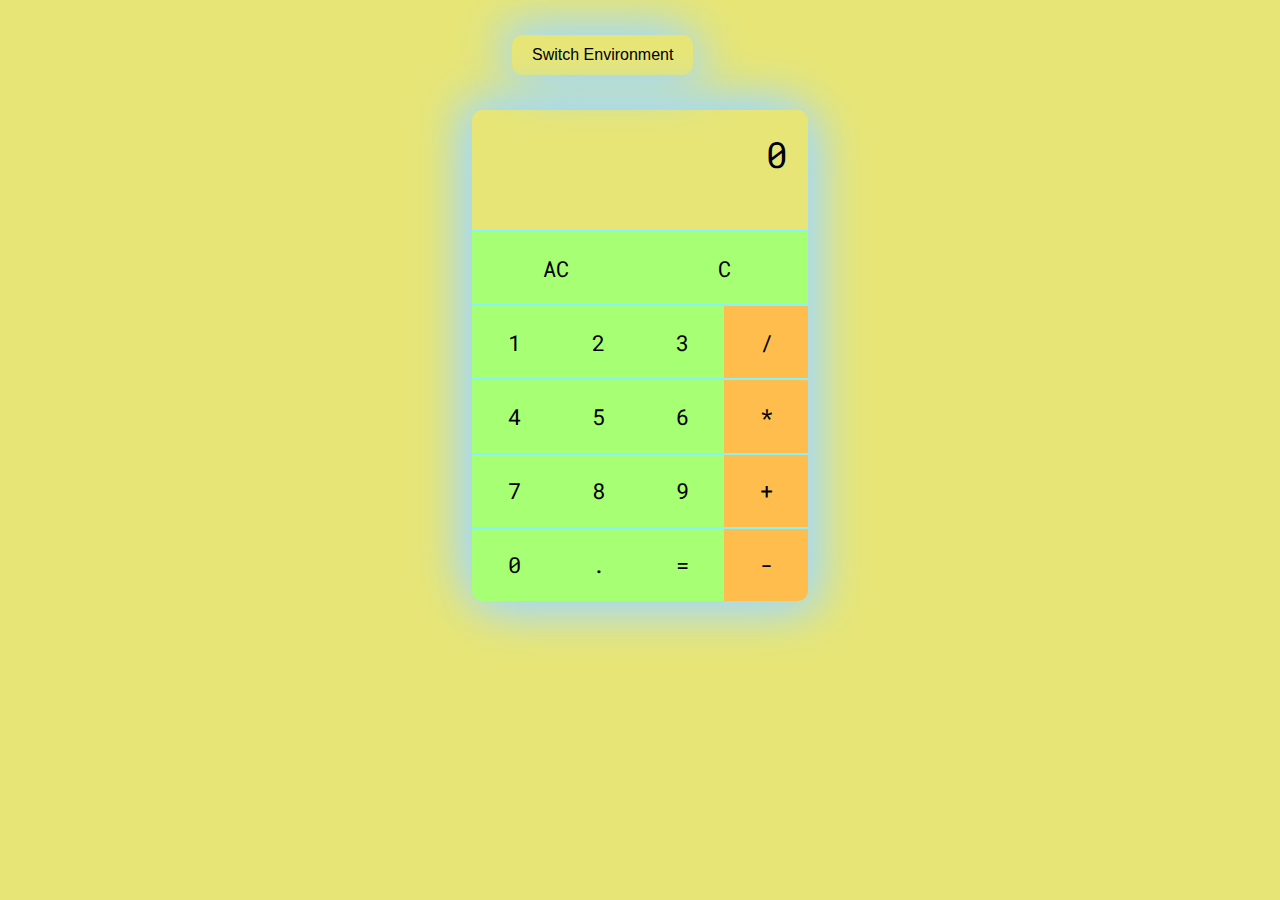
<file: calc/calculator.html>
<!DOCTYPE html>
<html data-teheme="light">

<head>
<script async src="https://pagead2.googlesyndication.com/pagead/js/adsbygoogle.js?client=ca-pub-9611547836832596"
     crossorigin="anonymous"></script>
    <meta charset="utf-8">
    <meta http-equiv="X-UA-Compatible" content="IE=edge">
    <title>Simple Calculator</title>
    <link rel="stylesheet" href="calcustyle.css.css">
    <style>

    </style>
</head>

<body>

    <input type="button" id="theme-switcher" value="Switch Environment"></input>


    <div id="calculator">
        <header>
            <label id="previous"></label>
            <div id="current">
                <div id="current-value">0</div>
            </div>
        </header>

        <div id="keys">
            <button id="all_clear">AC</button>
            <button id="clear">C</button>

            <button class="numbers">1</button>
            <button class="numbers">2</button>
            <button class="numbers">3</button>
            <button class="operators">/</button>

            <button class="numbers">4</button>
            <button class="numbers">5</button>
            <button class="numbers">6</button>
            <button class="operators">*</button>

            <button class="numbers">7</button>
            <button class="numbers">8</button>
            <button class="numbers">9</button>
            <button class="operators">+</button>

            <button class="numbers">0</button>
            <button class="numbers">.</button>
            <button class="numbers">=</button>
            <button class="operators">-</button>
        </div>
    </div>

    <script src="calculation.js"></script>
    <script>
        document.addEventListener("DOMContentLoaded", function (event) {
            document.documentElement.setAttribute("data-theme", "light");

            var themeSwitcher = document.getElementById("theme-switcher");

            themeSwitcher.onclick = function () {
                var currentTheme = document.documentElement.getAttribute("data-theme");
                var switchToTheme = currentTheme === "dark" ? "light" : "dark"
                document.documentElement.setAttribute("data-theme", switchToTheme);
            }
        });
    </script>
</body>

</html>
</file>
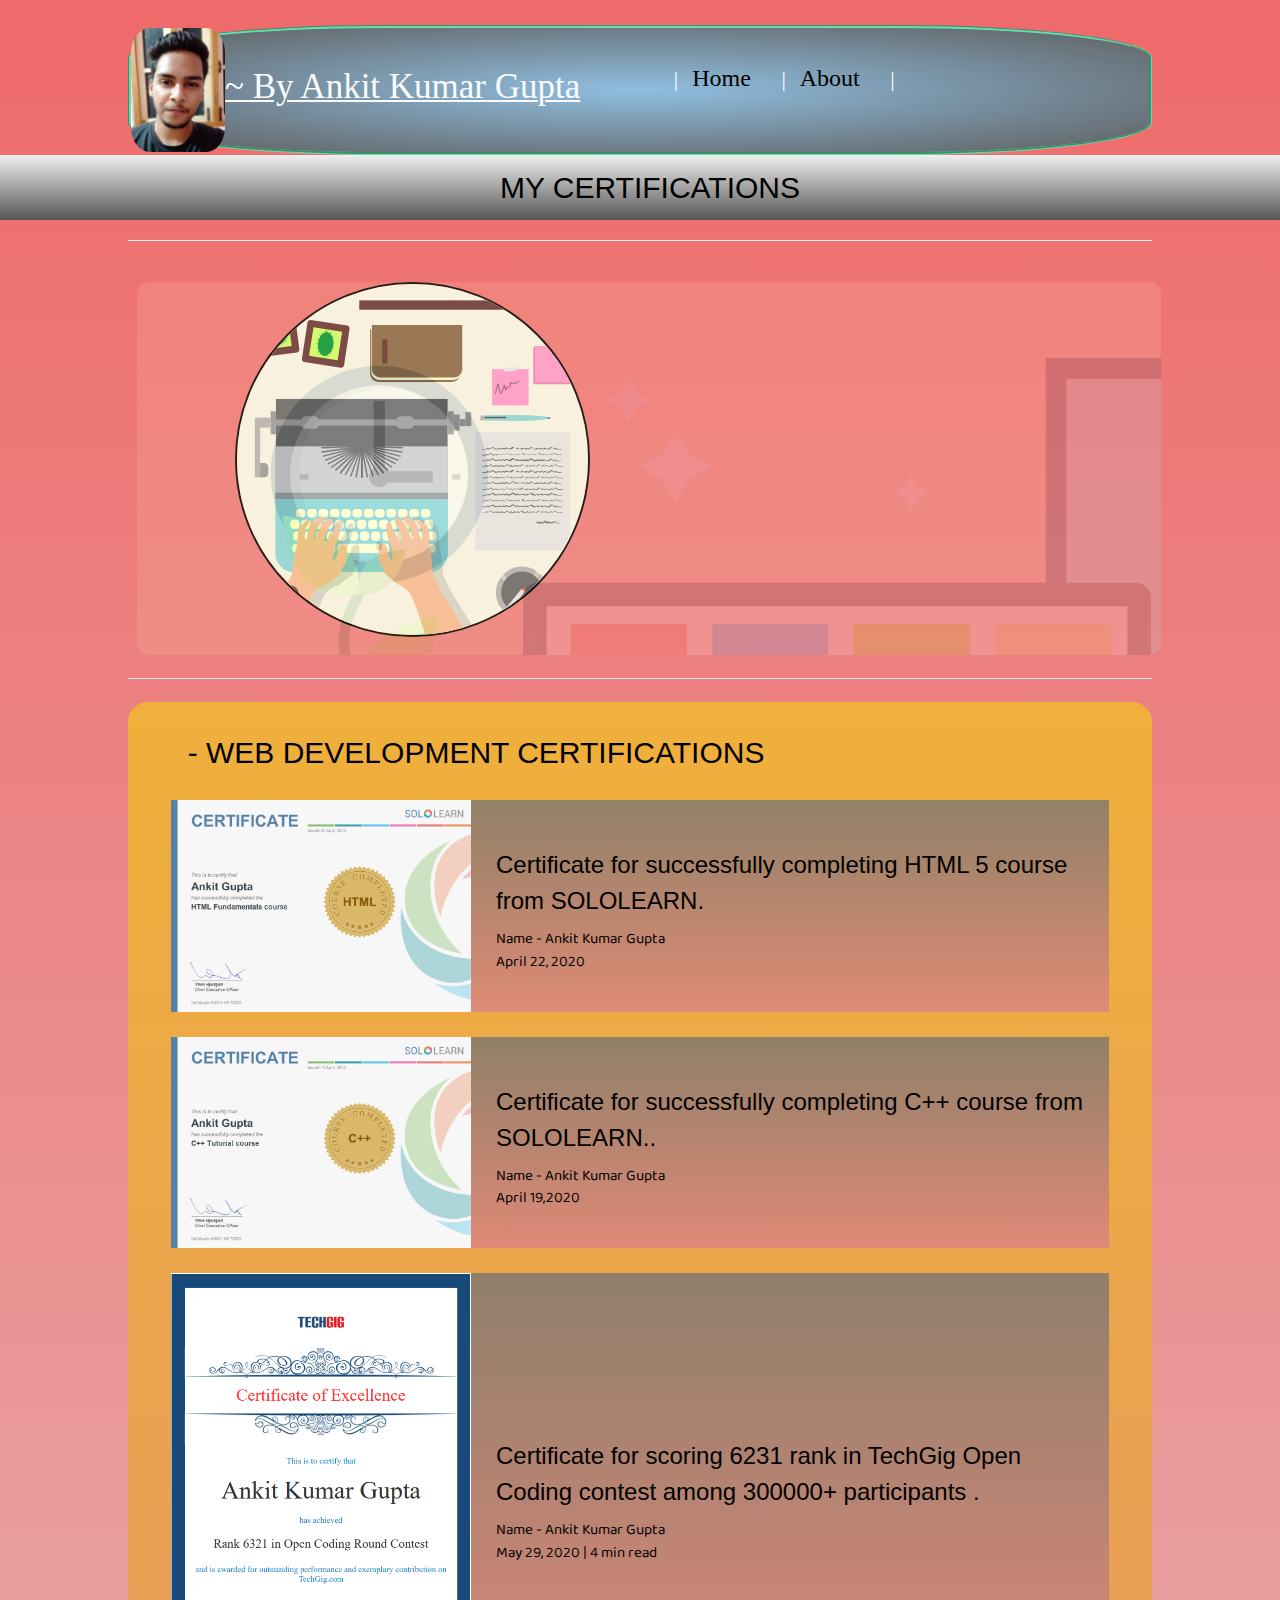
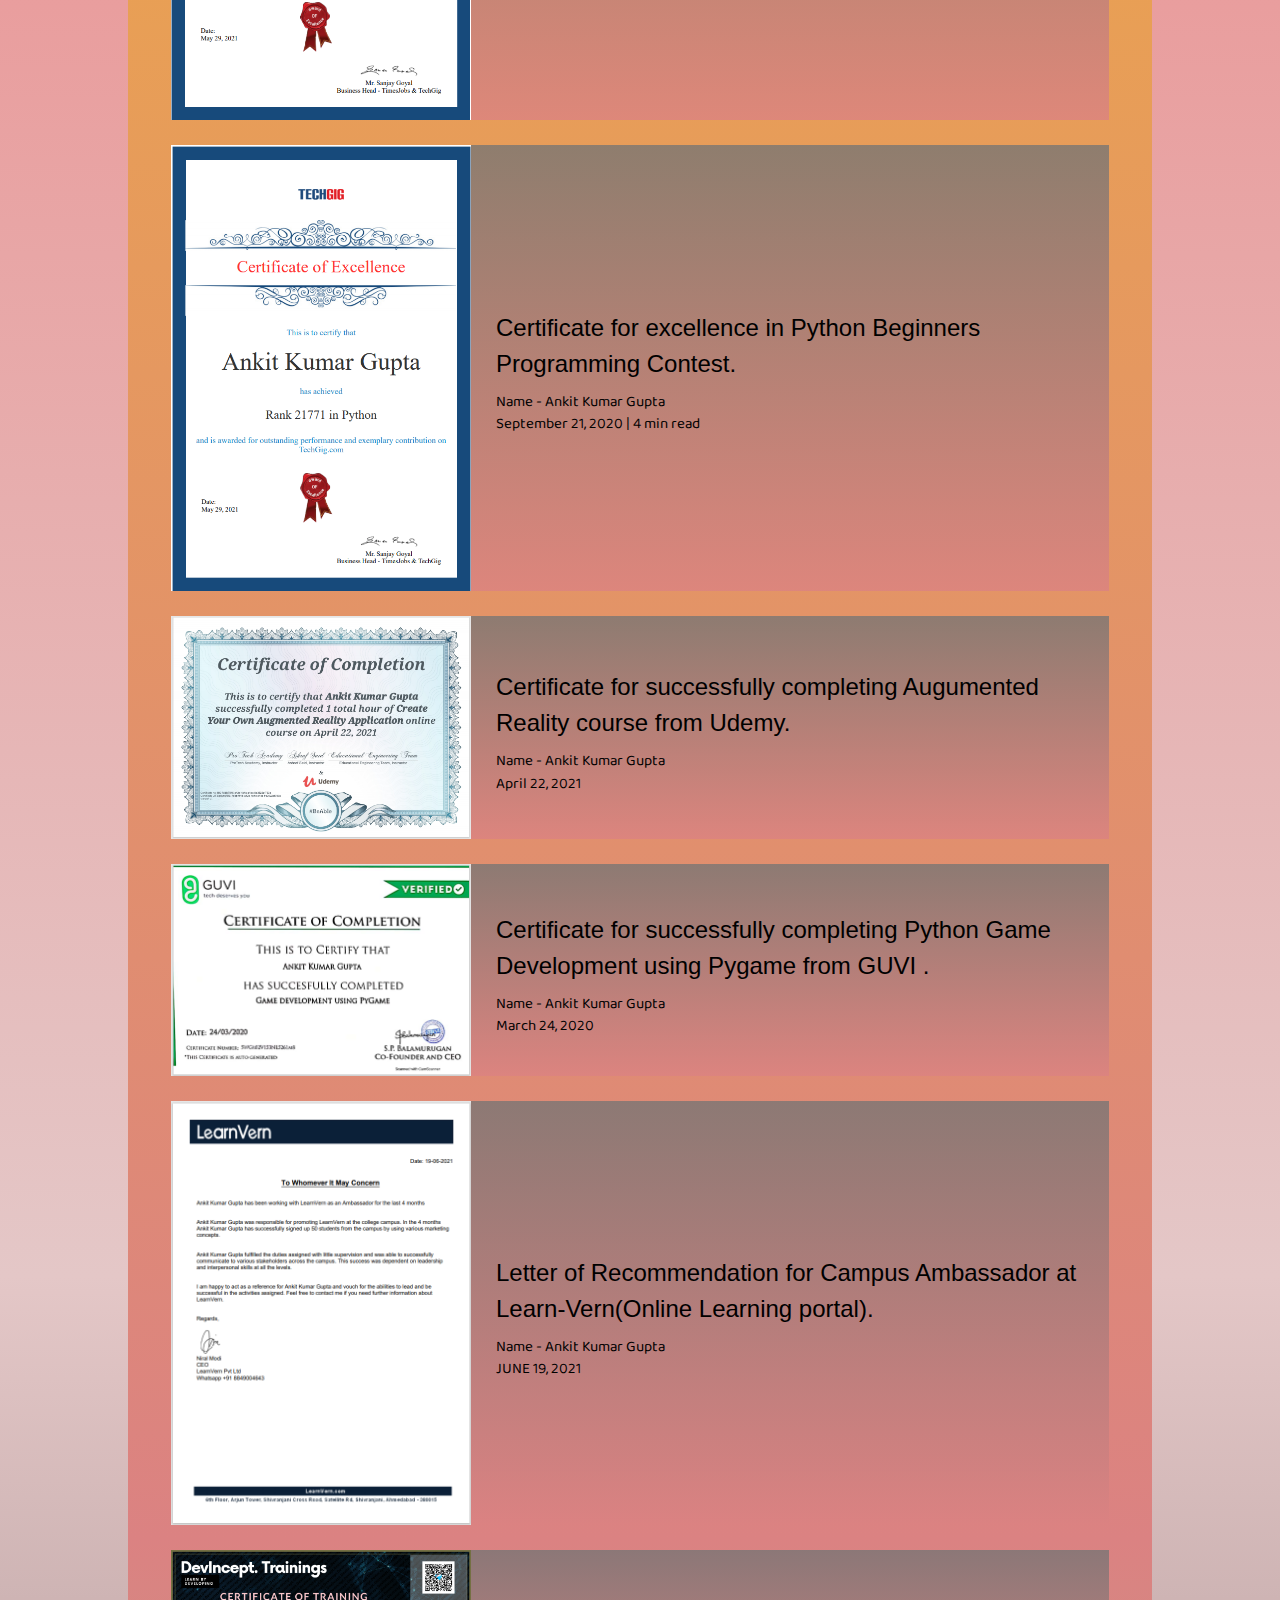
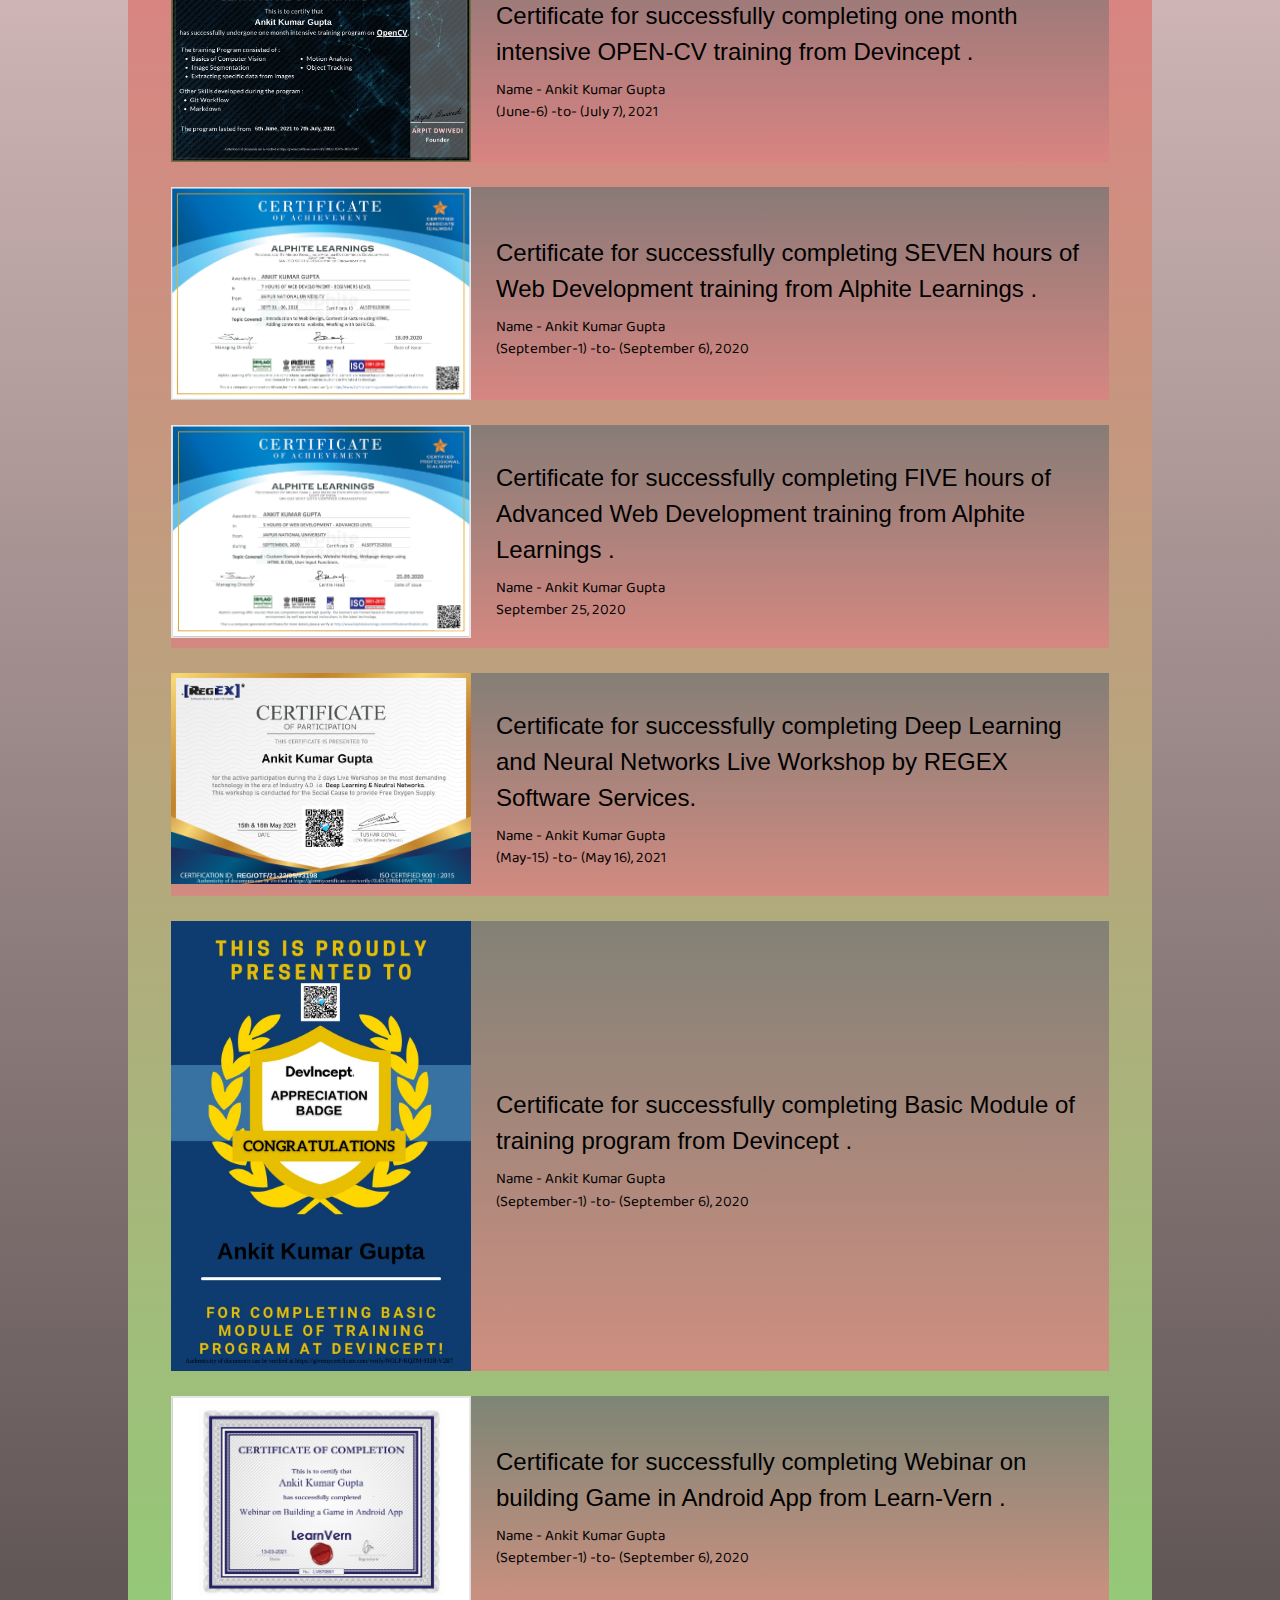
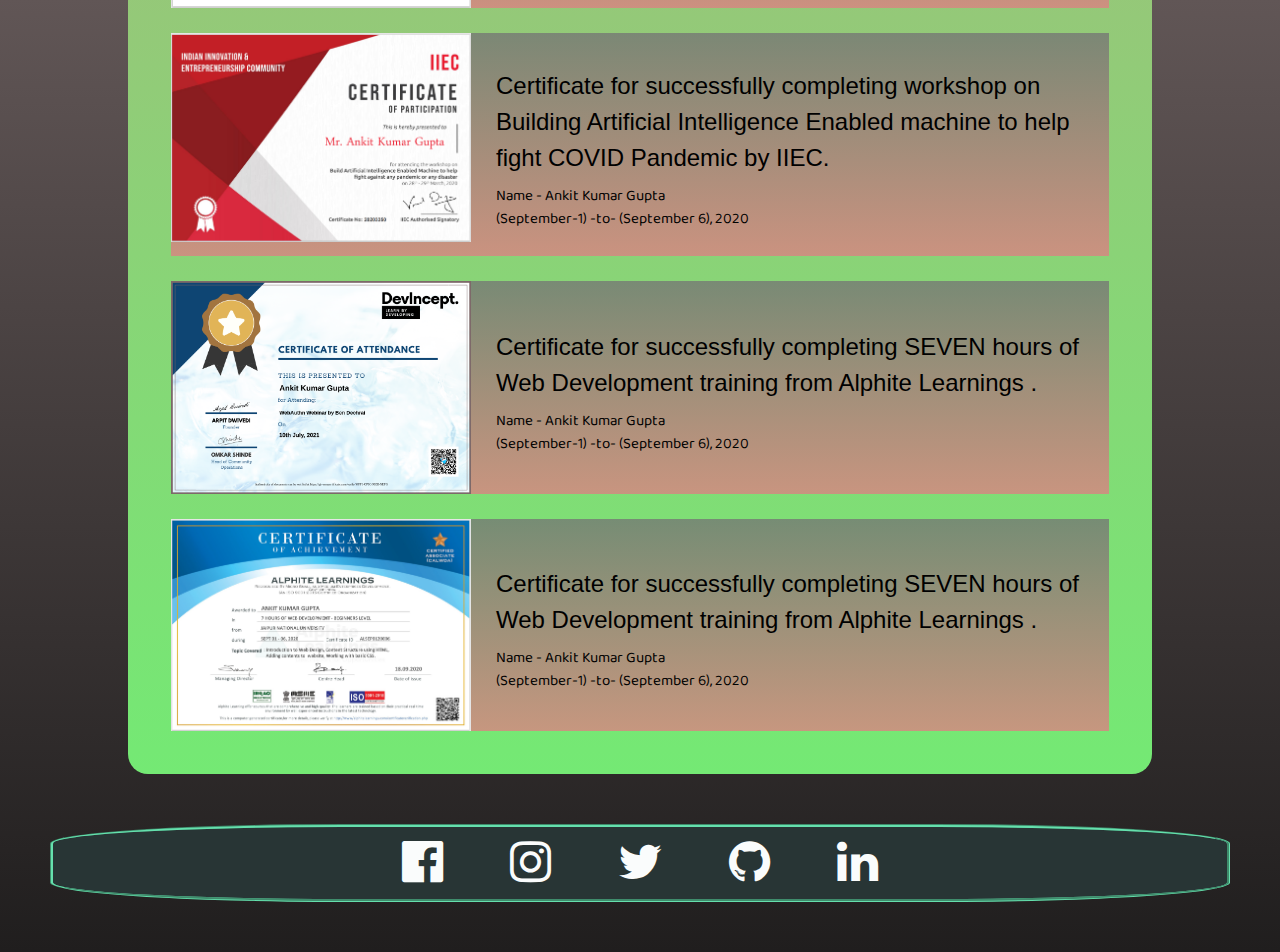
<file: certificates/index-cer.html>
<!DOCTYPE html>
<html lang="en">

<head>
<script async src="https://pagead2.googlesyndication.com/pagead/js/adsbygoogle.js?client=ca-pub-9611547836832596"
     crossorigin="anonymous"></script>
    <meta charset="UTF-8">
    <meta name="viewport" content="width=device-width, initial-scale=1.0">
    <link rel="stylesheet" href="css/utils.css">
    <link rel="stylesheet" href="css/styleb.css">
    <link rel="stylesheet" href="css/mobile.css">
    <link rel="stylesheet" href="https://cdnjs.cloudflare.com/ajax/libs/font-awesome/4.6.3/css/font-awesome.min.css">

    <link rel="stylesheet" href="https://www.w3schools.com/w3css/4/w3.css">

    <title>Certifications-(Ankit Kumar Gupta)</title>
</head>

<body style="background-image: linear-gradient(rgba(231, 29, 29, 0.658),rgb(228, 199, 199),rgb(32, 30, 30));" >
    <nav class="navigation max-width-1 m-auto">
        <div class="nav-left">
            <a href="#">
                <span><img src="img/logo.jpg" width="94px" alt="" style="border: 10px; border-color: blue; border-radius:20%;">~ By Ankit Kumar Gupta</span>
            </a>
            <ul>&nbsp;&nbsp;&nbsp;|
                <li><a href="/index.html" class="naviitem">Home</a></li>&nbsp;&nbsp;&nbsp;|
                <li><a href="#" class="naviitem">About</a></li>&nbsp;&nbsp;&nbsp;|
            </ul>
           
        </div>
        

    </nav>
    <div class="blogdesc" style="align-content: center; padding-left: 500px; background-image: linear-gradient(rgb(240, 240, 240),rgb(85, 85, 85));">
        <h2>MY CERTIFICATIONS</h2>
    </div>
    <div class="max-width-1 m-auto">
        <hr>
    </div>
    <div class="m-auto content max-width-1 my-2">
        <div class="content-left">
            
        </div>
        <div class="content-right">
            <img src="img/home.svg" alt="iBlog">
        </div>
    </div>

    <div class="max-width-1 m-auto">
        <hr>
    </div>
    <div class="home-articles max-width-1 m-auto font2">
        <h2> &nbsp;&nbsp;&nbsp;&nbsp; - WEB DEVELOPMENT CERTIFICATIONS</h2>
        
        <div class="home-article">
            <div class="home-article-img">
                <img src="/certificates/webdev/a-html5-cert.jpeg" alt="article">
            </div>
            <div class="home-article-content font1">
                    <h3>Certificate for successfully completing HTML 5 course from SOLOLEARN.</h3>

                <div> Name - Ankit Kumar Gupta</div>
                <span>April 22, 2020</span>
            </div>
        </div>
        <div class="home-article">
            <div class="home-article-img">
                <img src="/certificates/courses/c++(certificate).jpeg" alt="article">
            </div>
            <div class="home-article-content font1">
                    <h3>Certificate for successfully completing C++ course from SOLOLEARN..</h3>

                <div> Name - Ankit Kumar Gupta</div>
                <span>April 19,2020 </span>
            </div>
        </div>
        <div class="home-article">
            <div class="home-article-img">
                <img src="/certificates/contest/TECHGIG-RANK.png" alt="article">
            </div>
            <div class="home-article-content font1">
                    <h3>Certificate for scoring 6231 rank in TechGig Open Coding contest among 300000+ participants .</h3>

                <div> Name - Ankit Kumar Gupta</div>
                <span>May 29, 2020 | 4 min read
                </span>
            </div>
        </div>
        <div class="home-article">
            <div class="home-article-img">
                <img src="/certificates/contest/TECHGIG-PYTHON.png" alt="article">
            </div>
            <div class="home-article-content font1">
                <a href="https://medium.com/tek-society/mongodb-features-c7200202e075" target="_blank">
                    <h3>Certificate for excellence in Python Beginners Programming Contest.
                    </h3>
                </a>

                <div> Name - Ankit Kumar Gupta</div>
                <span>September 21, 2020 | 4 min read





                </span>
            </div>
        </div>
        <div class="home-article">
            <div class="home-article-img">
                <img src="/certificates/courses/AR-certificate.png" alt="article">
            </div>
            <div class="home-article-content font1">
                    <h3>Certificate for successfully completing Augumented Reality course from Udemy.</h3>
                <div>Name - Ankit Kumar Gupta</div>
                <span>April 22, 2021
                </span>
            </div>
        </div>
        <div class="home-article">
            <div class="home-article-img">
                <img src="/certificates/courses/py-game.png" alt="article">
            </div>
            <div class="home-article-content font1">
                    <h3>Certificate for successfully completing Python Game Development using Pygame from GUVI .</h3>
                <div> Name - Ankit Kumar Gupta</div>
                <span>March 24, 2020
                </span>
            </div> 
        </div>
        <div class="home-article">
            <div class="home-article-img">
                <img src="/certificates/letters-ambassador/learnvern-lor.png" alt="article">
            </div>
            <div class="home-article-content font1">
                    <h3> Letter of Recommendation for Campus Ambassador at Learn-Vern(Online Learning portal).</h3>
                <div> Name - Ankit Kumar Gupta</div>
                <span>JUNE 19, 2021 </span>
            </div>
        </div>
        <div class="home-article">
            <div class="home-article-img">
                <img src="/certificates/courses/open-cv.png" alt="article">
            </div>
            <div class="home-article-content font1">
                    <h3>Certificate for successfully completing one month intensive OPEN-CV training from Devincept .</h3>

                <div> Name - Ankit Kumar Gupta</div>
                <span>(June-6) -to- (July 7), 2021
                </span>
            </div>
        </div>
        <div class="home-article">
            <div class="home-article-img">
                <img src="/certificates/webdev/webdev-7hrs.png" alt="article">
            </div>
            <div class="home-article-content font1">
                    <h3>Certificate for successfully completing SEVEN hours of Web Development training from Alphite Learnings .</h3>

                <div> Name - Ankit Kumar Gupta</div>
                <span>(September-1) -to- (September 6), 2020
                </span>
            </div>
        </div>
        <div class="home-article">
            <div class="home-article-img">
                <img src="/certificates/webdev/webdev-advance.png" alt="article">
            </div>
            <div class="home-article-content font1">
                    <h3>Certificate for successfully completing FIVE hours of Advanced Web Development training from Alphite Learnings .</h3>
                <div> Name - Ankit Kumar Gupta</div>
                <span>September 25, 2020
                </span>
            </div>
        </div>
        <div class="home-article">
            <div class="home-article-img">
                <img src="/certificates/workshops/DEEP-LEARNING-CERTIFICATE.png" alt="article">
            </div>
            <div class="home-article-content font1">
                    <h3>Certificate for successfully completing Deep Learning and Neural Networks Live Workshop by REGEX Software Services.</h3>
                <div> Name - Ankit Kumar Gupta</div>
                <span>(May-15) -to- (May 16), 2021
                </span>
            </div>
        </div>
        <div class="home-article">
            <div class="home-article-img">
                <img src="/certificates/workshops/devincept-training.png" alt="article">
            </div>
            <div class="home-article-content font1">
                    <h3>Certificate for successfully completing Basic Module of training program from Devincept .</h3>
                <div> Name - Ankit Kumar Gupta</div>
                <span>(September-1) -to- (September 6), 2020
                </span>
            </div>
        </div>
        <div class="home-article">
            <div class="home-article-img">
                <img src="/certificates/workshops/webimar-android.png" alt="article">
            </div>
            <div class="home-article-content font1">
                    <h3>Certificate for successfully completing Webinar on building Game in Android App from Learn-Vern .</h3>
                <div> Name - Ankit Kumar Gupta</div>
                <span>(September-1) -to- (September 6), 2020
                </span>
            </div>
        </div>
        <div class="home-article">
            <div class="home-article-img">
                <img src="/certificates/workshops/iiec.png" alt="article">
            </div>
            <div class="home-article-content font1">
                    <h3>Certificate for successfully completing workshop on Building Artificial Intelligence Enabled machine to help fight COVID Pandemic by IIEC.</h3>
                <div> Name - Ankit Kumar Gupta</div>
                <span>(September-1) -to- (September 6), 2020
                </span>
            </div>
        </div>
        <div class="home-article">
            <div class="home-article-img">
                <img src="/certificates/workshops/web-auth-devincept.png" alt="article">
            </div>
            <div class="home-article-content font1">
                    <h3>Certificate for successfully completing SEVEN hours of Web Development training from Alphite Learnings .</h3>

                <div> Name - Ankit Kumar Gupta</div>
                <span>(September-1) -to- (September 6), 2020
                </span>
            </div>
        </div>
        <div class="home-article">
            <div class="home-article-img">
                <img src="/certificates/webdev/webdev-7hrs.png" alt="article">
            </div>
            <div class="home-article-content font1">
                    <h3>Certificate for successfully completing SEVEN hours of Web Development training from Alphite Learnings .</h3>

                <div> Name - Ankit Kumar Gupta</div>
                <span>(September-1) -to- (September 6), 2020
                </span>
            </div>
        </div>



    </div>
<footer> 
    <div>
        <footer >
                <nav class="w3-xxxlarge" style="background-color: rgb(40, 53, 53);">
                  <a href="https://www.facebook.com/profile.php?id=100008406736175"><i class="fa fa-facebook-official"></i></a>&nbsp;&nbsp;&nbsp;&nbsp;
                  <a href="https://www.instagram.com/inimitable034/"><i class="fa fa-instagram"></i></a>&nbsp;&nbsp;&nbsp;&nbsp;
                  <a href="https://twitter.com/AnkitKu41923786"><i class="fa fa-twitter"></i></a>&nbsp;&nbsp;&nbsp;&nbsp;
                  <a href="https://github.com/inimitable034" target="_blank"><i class="fa fa-github"></i></a>&nbsp;&nbsp;&nbsp;&nbsp;
                  <a href="https://www.linkedin.com/in/ankit-kumar-gupta-87bb78179/"><i class="fa fa-linkedin"></i></a>
               </nav>
            </footer>
    </div>
</footer>
</body>

</html>
</file>
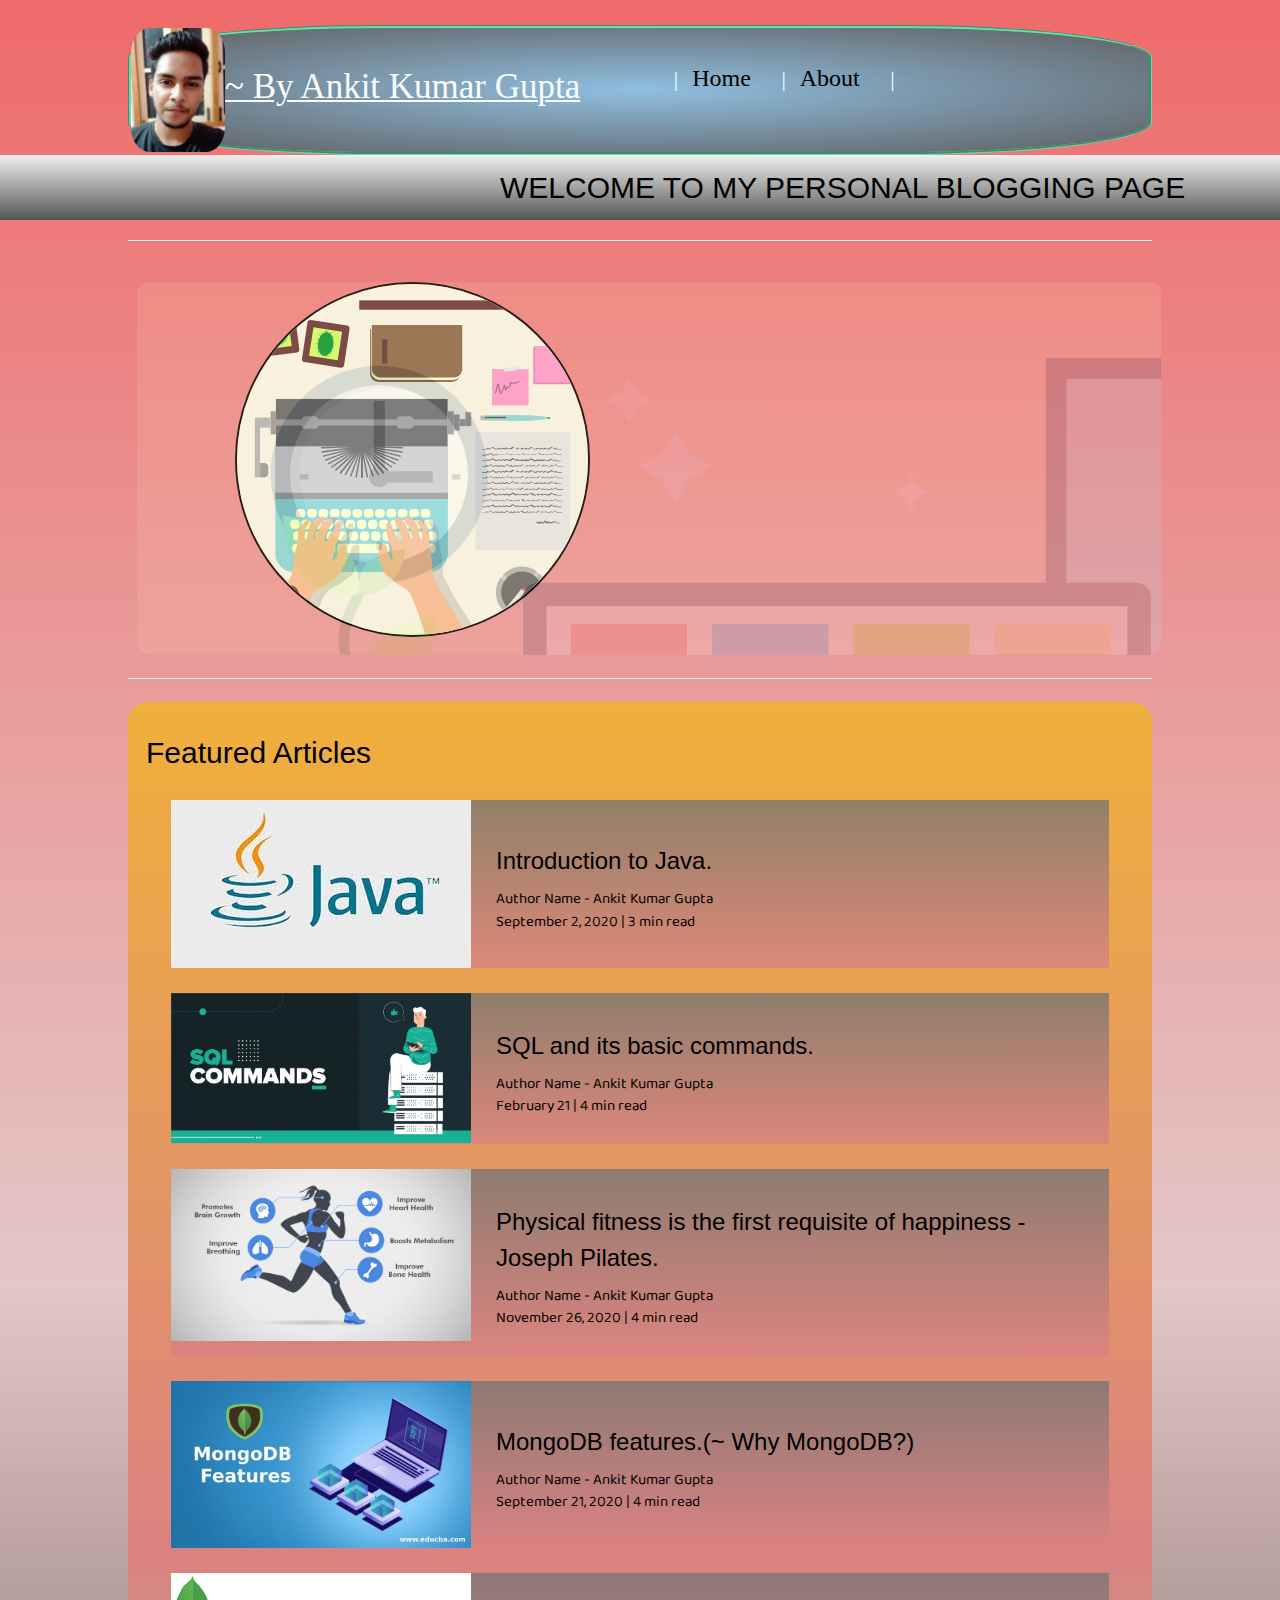
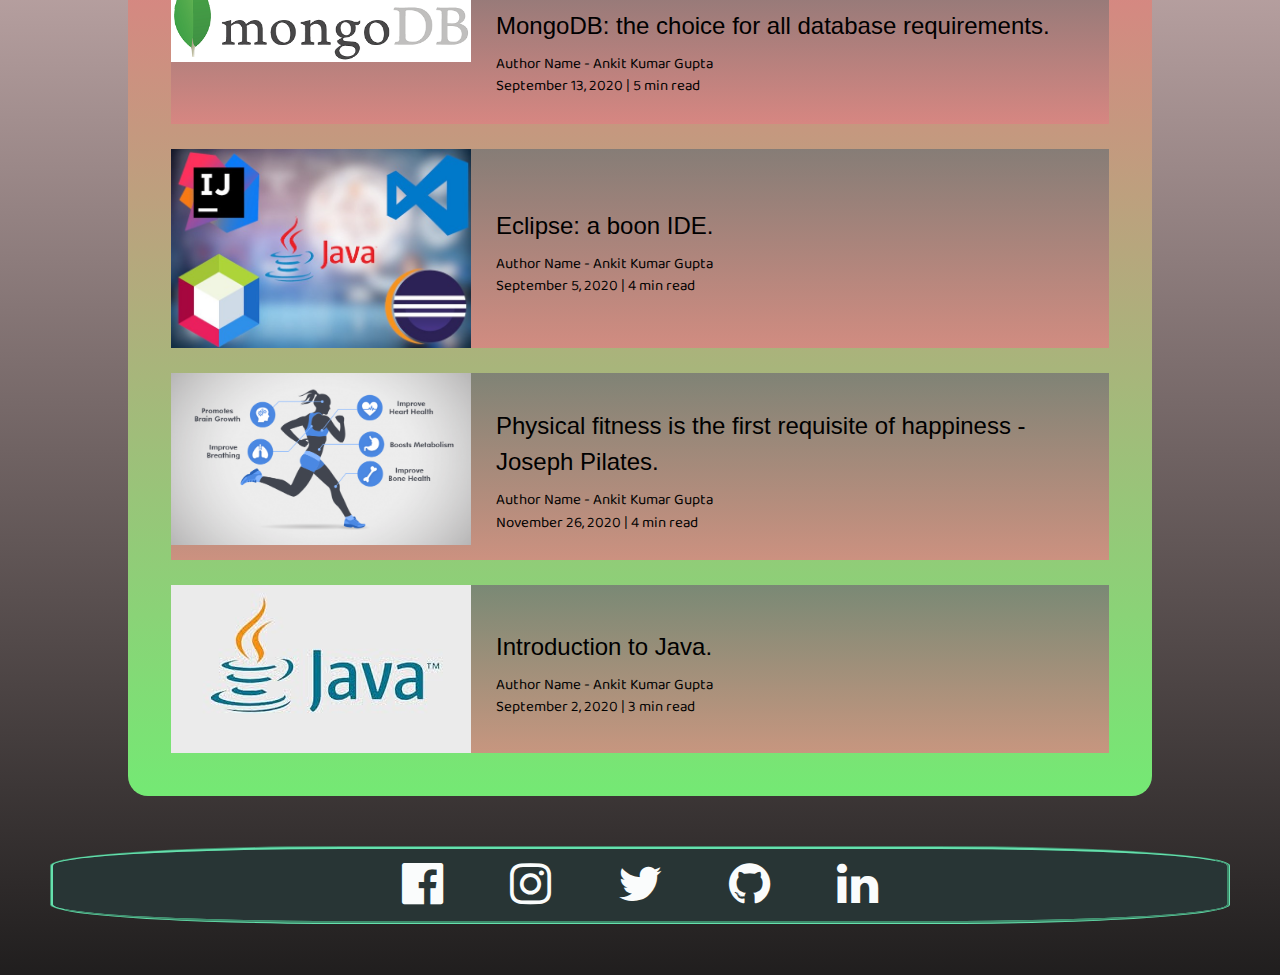
<file: myblog/indexmain.html>
<!DOCTYPE html>
<html lang="en">

<head>
<script async src="https://pagead2.googlesyndication.com/pagead/js/adsbygoogle.js?client=ca-pub-9611547836832596"
     crossorigin="anonymous"></script>
    <meta charset="UTF-8">
    <meta name="viewport" content="width=device-width, initial-scale=1.0">
    <link rel="stylesheet" href="css/utils.css">
    <link rel="stylesheet" href="css/styleb.css">
    <link rel="stylesheet" href="css/mobile.css">
    <link rel="stylesheet" href="https://cdnjs.cloudflare.com/ajax/libs/font-awesome/4.6.3/css/font-awesome.min.css">

    <link rel="stylesheet" href="https://www.w3schools.com/w3css/4/w3.css">

    <title>Blog site(Ankit Kumar Gupta)</title>
</head>

<body style="background-image: linear-gradient(rgba(231, 29, 29, 0.658),rgb(228, 199, 199),rgb(32, 30, 30));" >
    <nav class="navigation max-width-1 m-auto">
        <div class="nav-left">
            <a href="#">
                <span><img src="img/logo.jpg" width="94px" alt="" style="border: 10px; border-color: blue; border-radius:20%;">~ By Ankit Kumar Gupta</span>
            </a>
            <ul>&nbsp;&nbsp;&nbsp;|
                <li><a href="/index.html" class="naviitem">Home</a></li>&nbsp;&nbsp;&nbsp;|
                <li><a href="#" class="naviitem">About</a></li>&nbsp;&nbsp;&nbsp;|
            </ul>
           
        </div>
        

    </nav>
    <div class="blogdesc" style="align-content: center; padding-left: 500px; background-image: linear-gradient(rgb(240, 240, 240),rgb(85, 85, 85));">
        <h2>WELCOME TO MY PERSONAL BLOGGING PAGE</h2>
    </div>
    <div class="max-width-1 m-auto">
        <hr>
    </div>
    <div class="m-auto content max-width-1 my-2">
        <div class="content-left">
            
        </div>
        <div class="content-right">
            <img src="img/home.svg" alt="iBlog">
        </div>
    </div>

    <div class="max-width-1 m-auto">
        <hr>
    </div>
    <div class="home-articles max-width-1 m-auto font2">
        <h2>Featured Articles</h2>
        
        <div class="home-article">
            <div class="home-article-img">
                <img src="img/0.jpeg" alt="article">
            </div>
            <div class="home-article-content font1">
                <a href="https://medium.com/tek-society/programming-isnt-simply-applying-some-functionality-via-typing-several-lines-of-code-1b54176df879" target="_blank">
                    <h3>Introduction to Java.</h3>
                </a>

                <div>Author Name - Ankit Kumar Gupta</div>
                <span>September 2, 2020 | 3 min read</span>
            </div>
        </div>
        <div class="home-article">
            <div class="home-article-img">
                <img src="img/1.png" alt="article">
            </div>
            <div class="home-article-content font1">
                <a href="https://medium.com/tek-society/sql-and-its-basic-commands-b1dbe6c1876f" target="blank">
                    <h3>SQL and its basic commands.</h3>
                </a>

                <div>Author Name - Ankit Kumar Gupta</div>
                <span>February 21 | 4 min read</span>
            </div>
        </div>
        <div class="home-article">
            <div class="home-article-img">
                <img src="img/2.png" alt="article">
            </div>
            <div class="home-article-content font1">
                <a href="https://medium.com/tek-society/physical-fitness-is-the-first-requisite-of-happiness-joseph-pilates-acef143eb85" target="_blank">
                    <h3>Physical fitness is the first requisite of happiness - Joseph Pilates.</h3>
                </a>

                <div>Author Name - Ankit Kumar Gupta</div>
                <span>November 26, 2020 | 4 min read
                </span>
            </div>
        </div>
        <div class="home-article">
            <div class="home-article-img">
                <img src="img/6.jpeg" alt="article">
            </div>
            <div class="home-article-content font1">
                <a href="https://medium.com/tek-society/mongodb-features-c7200202e075" target="_blank">
                    <h3>MongoDB features.(~ Why MongoDB?)
                    </h3>
                </a>

                <div>Author Name - Ankit Kumar Gupta</div>
                <span>September 21, 2020 | 4 min read





                </span>
            </div>
        </div>
        <div class="home-article">
            <div class="home-article-img">
                <img src="img/5.png" alt="article">
            </div>
            <div class="home-article-content font1">
                <a href="https://medium.com/tek-society/mongodb-the-choice-for-all-database-requirements-f63dc6bb0b3e" target="_blank">
                    <h3>MongoDB: the choice for all database requirements.</h3>
                </a>

                <div>Author Name - Ankit Kumar Gupta</div>
                <span>September 13, 2020 | 5 min read





                </span>
            </div>
        </div>
        <div class="home-article">
            <div class="home-article-img">
                <img src="img/3.jpeg" alt="article">
            </div>
            <div class="home-article-content font1">
                <a href="https://medium.com/tek-society/eclipse-a-boon-ide-339c993db970" target="_blank">
                    <h3>Eclipse: a boon IDE.</h3>
                </a>

                <div>Author Name - Ankit Kumar Gupta</div>
                <span>September 5, 2020 | 4 min read
                </span>
            </div> 
        </div>
        <div class="home-article">
            <div class="home-article-img">
                <img src="img/2.png" alt="article">
            </div>
            <div class="home-article-content font1">
                <a href="https://medium.com/tek-society/physical-fitness-is-the-first-requisite-of-happiness-joseph-pilates-acef143eb85" target="_blank">
                    <h3>Physical fitness is the first requisite of happiness - Joseph Pilates.</h3>
                </a>

                <div>Author Name - Ankit Kumar Gupta</div>
                <span>November 26, 2020 | 4 min read</span>
            </div>
        </div>
        <div class="home-article">
            <div class="home-article-img">
                <img src="img/0.jpeg" alt="article">
            </div>
            <div class="home-article-content font1">
                <a href="https://medium.com/tek-society/programming-isnt-simply-applying-some-functionality-via-typing-several-lines-of-code-1b54176df879" target="_blank">
                    <h3>Introduction to Java.</h3>
                </a>

                <div>Author Name - Ankit Kumar Gupta</div>
                <span>September 2, 2020 | 3 min read
                </span>
            </div>
        </div>

    </div>
<footer> 
    <div>
        <footer >
                <nav class="w3-xxxlarge" style="background-color: rgb(40, 53, 53);">
                  <a href="https://www.facebook.com/profile.php?id=100008406736175"><i class="fa fa-facebook-official"></i></a>&nbsp;&nbsp;&nbsp;&nbsp;
                  <a href="https://www.instagram.com/inimitable034/"><i class="fa fa-instagram"></i></a>&nbsp;&nbsp;&nbsp;&nbsp;
                  <a href="https://twitter.com/AnkitKu41923786"><i class="fa fa-twitter"></i></a>&nbsp;&nbsp;&nbsp;&nbsp;
                  <a href="https://github.com/inimitable034" target="_blank"><i class="fa fa-github"></i></a>&nbsp;&nbsp;&nbsp;&nbsp;
                  <a href="https://www.linkedin.com/in/ankit-kumar-gupta-87bb78179/"><i class="fa fa-linkedin"></i></a>
               </nav>
            </footer>
    </div>
</footer>
</body>

</html>
</file>
<file: calc/calcustyle.css.css>
@import url("https://fonts.googleapis.com/css?family=Roboto+Mono:300,400,500,700");
:root {
  --header-bg: 306beb;
  --header-color: rgb(0, 0, 0);
  --main-bg: rgb(133, 243, 247);
  --operators-bg: rgb(255 189 77);
  --operators-bg-hover: rgba(255, 189, 77, 0.7);
  --all-btn-bg: rgb(167, 255, 116);
  --all-btn-hover: #306beb;
  --body-bg: #e7e576;
  --box-shadow: 10px 10px 48px #a0d9ff, -10px -10px 48px #a0d9ff;
  --label-text: #111;
}

[data-theme="dark"] {
  --header-bg: #111;
  --header-color: white;
  --main-bg: rgb(192, 187, 187);
  --operators-bg: rgb(114, 112, 112);
  --operators-bg-hover: rgb(65 59 59 / 24%);
  --all-btn-bg: rgb(192, 187, 187);
  --all-btn-hover: lightgrey;
  --body-bg: #333;
  --box-shadow: 10px 10px 48px #191dfa, -10px -10px 48px #191dfa;
  --label-text: #fff;
}

body {
  margin: 0;
  font-size: 18px;
  font-family: "Roboto Mono";
  background: var(--body-bg);
}

#calculator {
  margin: auto;
  width: 336px;
  border-radius: 10px;
  box-shadow: var(--box-shadow);
}

header {
  padding: 20px;
  background: var(--header-bg);
  color: var(--header-color);
  border-top-left-radius: 10px;
  border-top-right-radius: 10px;
  text-align: right;
  height: 80px;
}

header #detail {
  font-size: 1em;
}

header #current {
  font-size: 2em;
}

#keys {
  height: 100%;
  background: var(--main-bg);
  border-bottom-left-radius: 10px;
  border-bottom-right-radius: 10px;
  overflow: auto;
}

#keys .operators {
  background-color: var(--operators-bg);
  margin-top: 2px;
}

#keys .operators:hover {
  background-color: var(--operators-bg-hover);
}

#keys .numbers {
  margin-top: 2px;
}

#keys #all_clear {
  width: 50%;
  margin-top: 2px;
}

#keys #clear {
  width: 50%;
  margin-top: 2px;
}

#keys button {
  font-size: 1.2em;
  font-family: "Roboto Mono";
  float: left;
  width: 25%;
  border: 0;
  padding: 1em;
  cursor: pointer;
  background: var(--all-btn-bg);
}

#keys button:hover {
  background: var(--all-btn-hover);
  transition: 0.4s all;
}

#keys button:focus {
  outline: none;
}

#keys button:active {
  box-shadow: 0 0 10px #cdcdcd;
}

/* switch button  */

input[type="button"] {
  border: 0;
  margin: 35px 40%;
  line-height: 2.5;
  padding: 0 20px;
  font-size: 1rem;
  text-align: center;
  color: var(--header-color);
  border-radius: 10px;
  background-color: var(--header-bg);
  box-shadow: var(--box-shadow);
  cursor: pointer;
}
</file>
<file: certificates/css/utils.css>
@import url("https://fonts.googleapis.com/css2?family=Roboto&display=swap");
@import url("https://fonts.googleapis.com/css2?family=Baloo+Bhaina+2:wght@500&display=swap");
:root { 
  --main-bg-color: #bd6418;
  --font1: "Baloo Bhaina 2", cursive;
  --font2: "Roboto", sans-serif;
}

.center{
  text-align: center
}

.font1 {
  font-family: var(--font1);
}
.font2 {
  font-family: var(--font2);
}

.max-width-1 {
  max-width: 80vw;
}

.max-width-2 {
  max-width: 60vw;
}

.m-auto {
  margin: auto;
}

.mx-1{
  margin-left: 23px;
  margin-right: 23px;
}

.my-2{
  margin-top: 32px;
  margin-bottom: 32px;
}

.btn {
  padding: 0px 20px;
  padding-top: 3px;
  border: 2px solid black;
  border-radius: 6px;
  font-family: var(--font1);
  font-size: 16px;
  cursor: pointer;
  transition: all 0.3s ease-in-out;
}

.btn:hover {
  color: white;
  background: var(--main-bg-color);
}

.form-input {
  padding: 0px 5px;
  padding-top: 3px;
  font-size: 16px;
  border: 2px solid black;
  border-radius: 4px;
  margin: 0 13px;
  font-family: var(--font1);
}

.form-box input, textarea{
  width: 52vw;
  padding: 0px 6px;
  margin: 7px 0;
  font-size: 18px;
  font-family: var(--font1);
  border: 2px solid var(--main-bg-color);
    border-radius: 5px;
}
</file>
<file: certificates/css/styleb.css>
* {
  margin: 0;
  padding: 0; 
}

.navigation {
  margin-top: 25px;
  background-image: radial-gradient(rgba(128, 199, 240, 0.836),rgb(95, 95, 95));
  display: flex;
  justify-content: space-between;
  align-items: center;
}
.fa-facebook-official:hover,.fa-instagram:hover,.fa-github:hover,.fa-twitter:hover,.fa-linkedin:hover{
  transition: .5s ease;
  transform: scale(1.5);
}
nav{
  color: rgb(250, 252, 252);
  text-align: center;
  border-color: rgb(101, 224, 173);
  border-radius: 25%;
  border-style:groove;
  background-color: rgb(223, 147, 147);
}
footer{
  padding: 2%;
  width:100%;
}  
.nav-left,.naviitem {
  display: flex;
  font-size: x-large;
  font-family: fantasy;
}

.nav-left span {
  font-size: 35px;
  padding-top: 10px;
}

.nav-left ul {
  display: flex;
  align-items: center;
  margin: 0 77px;
  font-size: 22px;
  padding-bottom: 23px;
}

.nav-left ul li {
  list-style: none;
  margin: 0 14px;
  font-family: var(--font2);
  transition: all 0.3s ease-in-out;
}

.nav-left ul li a {
  text-decoration: none;
  color: black;
}

.nav-left ul li a:hover {
  color: var(--main-bg-color);
  font-weight: bolder;
}

.content {
  height: 100%;
  display: flex;
  margin-top: 32px;
  padding: 9px;
  position: relative;
}

.content::after {
  content: "";
  background-image: url("../img/11.svg");
  position: absolute;
  width: 100%;
  height: inherit;
  opacity: 0.15;
  border-radius: 12px;
}

.content-left {
  font-family: var(--font1);
  display: flex;
  flex-direction: column;
  justify-content: center;
  padding: 49px;
  z-index: 1;
}

.content-right {
  display: flex;
  align-items: center;
  justify-content: center;
}

.content-right img {
  height: 355px;
  border: 2px solid black;
  border-radius: 200px;
}

.home-articles {
  padding: 18px;
  border-radius: 20px;
  background-image: linear-gradient(rgb(240, 176, 59),rgb(219, 130, 130),rgb(116, 233, 116));
  margin-top: 23px;
  position: relative;
}

.year-box {
  position: absolute;  
  right: 0px;
  top: 100px;
  width: 234px;
  height: 255px;
  font-size: 18px;
}

.year-box div {
  margin: 12px 0px;
}

.home-article {
  display: flex;
  margin: 25px;
  background-image: linear-gradient(rgba(116, 116, 116, 0.767),rgba(219, 130, 130, 0.795));

}

.home-article img {
  width: 300px;
}

.home-article-content {
  align-self: center;
  padding: 25px;
}

.home-article-content a {
  text-decoration: none;
  color: black;
}
/* .home-articles{} */
.footer {
  height: 50px;
  background-color: var(--main-bg-color);
  display: flex;
  align-items: center;
  justify-content: center;
  color: white;
  flex-direction: column;
}

.footer a {
  color: white;
}
</file>
<file: certificates/css/mobile.css>
@media screen and (max-width: 1200px) {
  .navigation {
    flex-direction: column;
    margin-bottom: 23px;
  }

  .nav-left {
    flex-direction: column;
    text-align: center;
  }

  .content-right {
    display: none;
  }

  .home-article {
    flex-direction: column;
  }

  .home-article-img {
    text-align: center;
  }

  .year-box {
    top: 25px;
    left: 60vw;
    font-size: 11px;
    display: flex;
  }

  .year-box div {
    padding: 0 3px;
    margin: 0;
  }

  .home-article img {
    width: 70vw;
  }
  .form-input {
    width: 50%;
  }
  .form-box input,
  textarea {
    width: 66vw;
  }
  .row {
    flex-direction: column;
  }
  .social {
    padding: 0;
  }
  .post-img {
    height: auto;
  }
  .adjust-year {
    position: static;
    height: auto;
    padding: 12px 0px;
    display: flex;
    justify-content: flex-end;
    width: 100%;
  }
}
</file>
<file: myblog/css/utils.css>
@import url("https://fonts.googleapis.com/css2?family=Roboto&display=swap");
@import url("https://fonts.googleapis.com/css2?family=Baloo+Bhaina+2:wght@500&display=swap");
:root { 
  --main-bg-color: #bd6418;
  --font1: "Baloo Bhaina 2", cursive;
  --font2: "Roboto", sans-serif;
}

.center{
  text-align: center
}

.font1 {
  font-family: var(--font1);
}
.font2 {
  font-family: var(--font2);
}

.max-width-1 {
  max-width: 80vw;
}

.max-width-2 {
  max-width: 60vw;
}

.m-auto {
  margin: auto;
}

.mx-1{
  margin-left: 23px;
  margin-right: 23px;
}

.my-2{
  margin-top: 32px;
  margin-bottom: 32px;
}

.btn {
  padding: 0px 20px;
  padding-top: 3px;
  border: 2px solid black;
  border-radius: 6px;
  font-family: var(--font1);
  font-size: 16px;
  cursor: pointer;
  transition: all 0.3s ease-in-out;
}

.btn:hover {
  color: white;
  background: var(--main-bg-color);
}

.form-input {
  padding: 0px 5px;
  padding-top: 3px;
  font-size: 16px;
  border: 2px solid black;
  border-radius: 4px;
  margin: 0 13px;
  font-family: var(--font1);
}

.form-box input, textarea{
  width: 52vw;
  padding: 0px 6px;
  margin: 7px 0;
  font-size: 18px;
  font-family: var(--font1);
  border: 2px solid var(--main-bg-color);
    border-radius: 5px;
}
</file>
<file: myblog/css/styleb.css>
* {
  margin: 0;
  padding: 0; 
}

.navigation {
  margin-top: 25px;
  background-image: radial-gradient(rgba(128, 199, 240, 0.836),rgb(95, 95, 95));
  display: flex;
  justify-content: space-between;
  align-items: center;
}
.fa-facebook-official:hover,.fa-instagram:hover,.fa-github:hover,.fa-twitter:hover,.fa-linkedin:hover{
  transition: .5s ease;
  transform: scale(1.5);
}
nav{
  color: rgb(250, 252, 252);
  text-align: center;
  border-color: rgb(101, 224, 173);
  border-radius: 25%;
  border-style:groove;
  background-color: rgb(223, 147, 147);
}
footer{
  padding: 2%;
  width:100%;
}  
.nav-left,.naviitem {
  display: flex;
  font-size: x-large;
  font-family: fantasy;
}

.nav-left span {
  font-size: 35px;
  padding-top: 10px;
}

.nav-left ul {
  display: flex;
  align-items: center;
  margin: 0 77px;
  font-size: 22px;
  padding-bottom: 23px;
}

.nav-left ul li {
  list-style: none;
  margin: 0 14px;
  font-family: var(--font2);
  transition: all 0.3s ease-in-out;
}

.nav-left ul li a {
  text-decoration: none;
  color: black;
}

.nav-left ul li a:hover {
  color: var(--main-bg-color);
  font-weight: bolder;
}

.content {
  height: 100%;
  display: flex;
  margin-top: 32px;
  padding: 9px;
  position: relative;
}

.content::after {
  content: "";
  background-image: url("../img/11.svg");
  position: absolute;
  width: 100%;
  height: inherit;
  opacity: 0.15;
  border-radius: 12px;
}

.content-left {
  font-family: var(--font1);
  display: flex;
  flex-direction: column;
  justify-content: center;
  padding: 49px;
  z-index: 1;
}

.content-right {
  display: flex;
  align-items: center;
  justify-content: center;
}

.content-right img {
  height: 355px;
  border: 2px solid black;
  border-radius: 200px;
}

.home-articles {
  padding: 18px;
  border-radius: 20px;
  background-image: linear-gradient(rgb(240, 176, 59),rgb(219, 130, 130),rgb(116, 233, 116));
  margin-top: 23px;
  position: relative;
}

.year-box {
  position: absolute;  
  right: 0px;
  top: 100px;
  width: 234px;
  height: 255px;
  font-size: 18px;
}

.year-box div {
  margin: 12px 0px;
}

.home-article {
  display: flex;
  margin: 25px;
  background-image: linear-gradient(rgba(116, 116, 116, 0.767),rgba(219, 130, 130, 0.795));

}

.home-article img {
  width: 300px;
}

.home-article-content {
  align-self: center;
  padding: 25px;
}

.home-article-content a {
  text-decoration: none;
  color: black;
}
/* .home-articles{} */
.footer {
  height: 50px;
  background-color: var(--main-bg-color);
  display: flex;
  align-items: center;
  justify-content: center;
  color: white;
  flex-direction: column;
}

.footer a {
  color: white;
}
</file>
<file: myblog/css/mobile.css>
@media screen and (max-width: 1200px) {
  .navigation {
    flex-direction: column;
    margin-bottom: 23px;
  }

  .nav-left {
    flex-direction: column;
    text-align: center;
  }

  .content-right {
    display: none;
  }

  .home-article {
    flex-direction: column;
  }

  .home-article-img {
    text-align: center;
  }

  .year-box {
    top: 25px;
    left: 60vw;
    font-size: 11px;
    display: flex;
  }

  .year-box div {
    padding: 0 3px;
    margin: 0;
  }

  .home-article img {
    width: 70vw;
  }
  .form-input {
    width: 50%;
  }
  .form-box input,
  textarea {
    width: 66vw;
  }
  .row {
    flex-direction: column;
  }
  .social {
    padding: 0;
  }
  .post-img {
    height: auto;
  }
  .adjust-year {
    position: static;
    height: auto;
    padding: 12px 0px;
    display: flex;
    justify-content: flex-end;
    width: 100%;
  }
}
</file>
